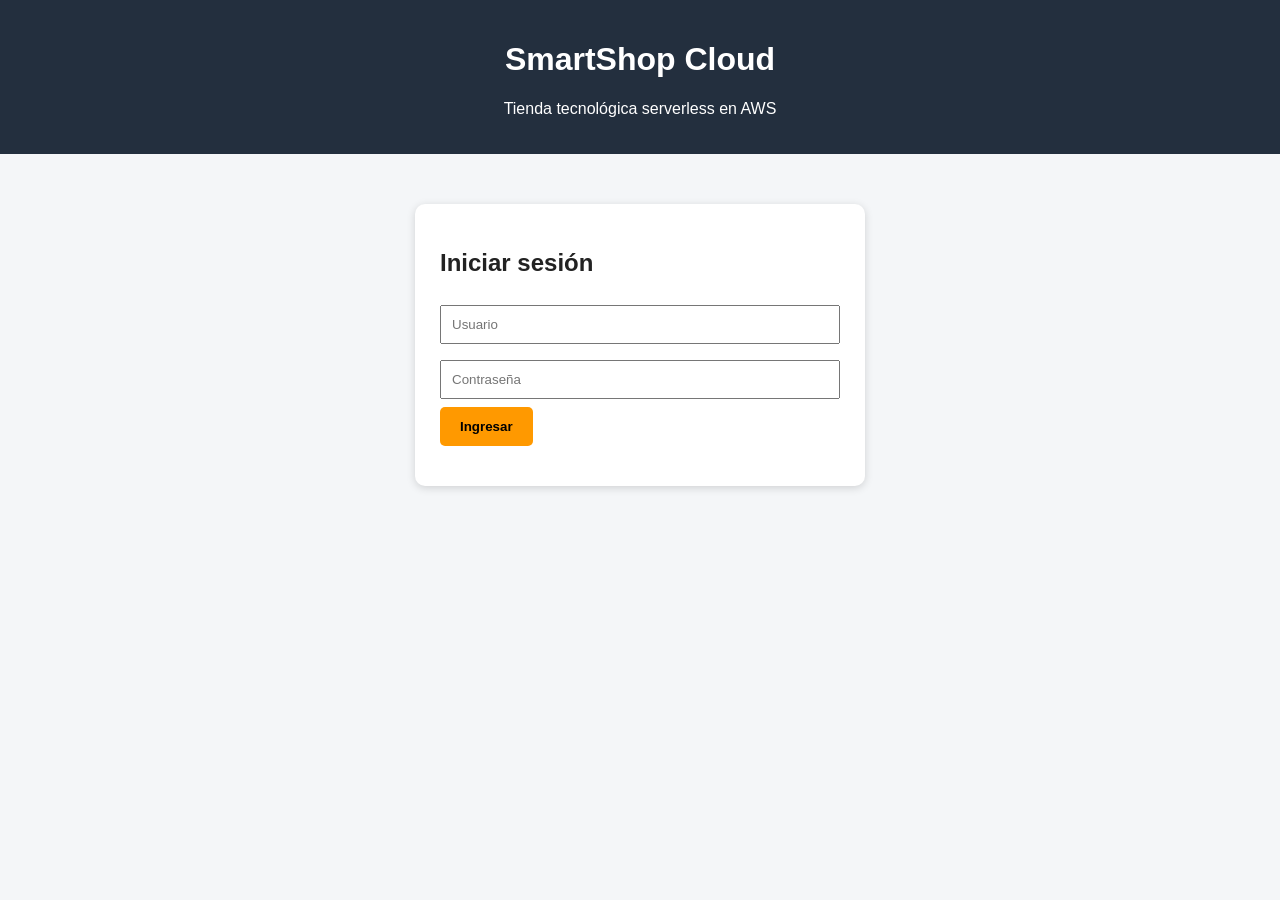
<file: funciones_lambda/index.html>
<!DOCTYPE html>
<html lang="es">
<head>
    <meta charset="UTF-8">
    <meta name="viewport" content="width=device-width, initial-scale=1.0">

    <title>SmartShop Cloud</title>

    <style>
        body {
            font-family: Arial, sans-serif;
            margin: 0;
            background: #f4f6f8;
            color: #222;
        }

        header {
            background: #232f3e;
            color: white;
            padding: 20px;
            text-align: center;
        }

        .contenedor {
            max-width: 1100px;
            margin: 30px auto;
            padding: 20px;
        }

        .login {
            max-width: 400px;
            margin: auto;
            background: white;
            padding: 25px;
            border-radius: 10px;
            box-shadow: 0 2px 8px rgba(0,0,0,0.15);
        }

        input {
            width: 100%;
            padding: 10px;
            margin: 8px 0;
            box-sizing: border-box;
        }

        button {
            background: #ff9900;
            border: none;
            padding: 12px 20px;
            cursor: pointer;
            border-radius: 5px;
            font-weight: bold;
        }

        button:hover {
            background: #e68a00;
        }

        .catalogo {
            display: grid;
            grid-template-columns: repeat(auto-fit, minmax(220px, 1fr));
            gap: 20px;
            margin-top: 25px;
        }

        .producto {
            background: white;
            padding: 20px;
            border-radius: 10px;
            box-shadow: 0 2px 6px rgba(0,0,0,0.1);
            text-align: center;
        }

        .icono {
            font-size: 60px;
        }

        .precio {
            font-size: 20px;
            font-weight: bold;
        }

        .cantidad {
            width: 70px;
        }

        .resumen {
            background: white;
            margin-top: 30px;
            padding: 20px;
            border-radius: 10px;
        }

        #tienda {
            display: none;
        }

        #mensajeLogin,
        #mensajePedido {
            margin-top: 15px;
            font-weight: bold;
        }

        .usuario {
            display: flex;
            justify-content: space-between;
            align-items: center;
        }
    </style>
</head>

<body>

<header>
    <h1>SmartShop Cloud</h1>
    <p>Tienda tecnológica serverless en AWS</p>
</header>

<div class="contenedor">

    <!-- LOGIN -->

    <section id="login" class="login">

        <h2>Iniciar sesión</h2>

        <input
            type="text"
            id="usuario"
            placeholder="Usuario"
        >

        <input
            type="password"
            id="password"
            placeholder="Contraseña"
        >

        <button onclick="iniciarSesion()">
            Ingresar
        </button>

        <div id="mensajeLogin"></div>

    </section>


    <!-- TIENDA -->

    <section id="tienda">

        <div class="usuario">

            <h2 id="bienvenida"></h2>

            <button onclick="cerrarSesion()">
                Cerrar sesión
            </button>

        </div>

        <h2>Productos</h2>

        <div id="catalogo" class="catalogo"></div>


        <!-- RESUMEN -->

        <div class="resumen">

            <h2>Resumen del pedido</h2>

            <p>
                Total:
                <strong id="total">$0</strong>
            </p>

            <button onclick="realizarPedido()">
                Realizar pedido
            </button>

            <div id="mensajePedido"></div>

        </div>

    </section>

</div>


<script>

    // REEMPLAZAR POR TU URL REAL DE API GATEWAY
    const API_URL =
        "https://1gc3kixuq5.execute-api.us-east-1.amazonaws.com";


    let usuarioActual = null;


    // PRODUCTOS ESTÁTICOS

    const productos = [

        {
            nombre: "Notebook Gamer",
            precio: 699990,
            icono: "💻"
        },

        {
            nombre: "Mouse Gamer",
            precio: 24990,
            icono: "🖱️"
        },

        {
            nombre: "Tablet",
            precio: 299990,
            icono: "📱"
        },

        {
            nombre: "Teclado Mecánico",
            precio: 49990,
            icono: "⌨️"
        },

        {
            nombre: "Monitor 24 pulgadas",
            precio: 159990,
            icono: "🖥️"
        },

        {
            nombre: "Audífonos Gamer",
            precio: 39990,
            icono: "🎧"
        }

    ];


    // MOSTRAR PRODUCTOS

    function cargarProductos() {

        const catalogo =
            document.getElementById("catalogo");

        catalogo.innerHTML = "";

        productos.forEach((producto, index) => {

            catalogo.innerHTML += `

                <div class="producto">

                    <div class="icono">
                        ${producto.icono}
                    </div>

                    <h3>
                        ${producto.nombre}
                    </h3>

                    <p class="precio">
                        ${formatearPrecio(producto.precio)}
                    </p>

                    <label>

                        <input
                            type="checkbox"
                            id="check-${index}"
                            onchange="calcularTotal()"
                        >

                        Seleccionar

                    </label>

                    <br><br>

                    Cantidad:

                    <input
                        class="cantidad"
                        type="number"
                        id="cantidad-${index}"
                        value="1"
                        min="1"
                        onchange="calcularTotal()"
                    >

                </div>
            `;

        });

    }


    // LOGIN

    async function iniciarSesion() {

        const usuario =
            document.getElementById("usuario").value;

        const password =
            document.getElementById("password").value;

        const mensaje =
            document.getElementById("mensajeLogin");

        mensaje.textContent = "Validando...";

        try {

            const respuesta = await fetch(
                API_URL + "/usuarios",
                {
                    method: "POST",

                    headers: {
                        "Content-Type": "application/json"
                    },

                    body: JSON.stringify({
                        usuario: usuario,
                        password: password
                    })
                }
            );

            const datos =
                await respuesta.json();

            if (!respuesta.ok) {

                mensaje.textContent =
                    datos.mensaje;

                return;
            }

            usuarioActual =
                datos.usuario;

            mensaje.textContent = "";

            document.getElementById("login")
                .style.display = "none";

            document.getElementById("tienda")
                .style.display = "block";

            document.getElementById("bienvenida")
                .textContent =
                "Bienvenido, " +
                usuarioActual.nombre;

        }
        catch (error) {

            console.error(error);

            mensaje.textContent =
                "Error al conectar con la API";
        }

    }


    // CALCULAR TOTAL VISUAL

    function calcularTotal() {

        let total = 0;

        productos.forEach((producto, index) => {

            const seleccionado =
                document.getElementById(
                    `check-${index}`
                ).checked;

            if (seleccionado) {

                const cantidad =
                    Number(
                        document.getElementById(
                            `cantidad-${index}`
                        ).value
                    );

                total +=
                    producto.precio * cantidad;

            }

        });

        document.getElementById("total")
            .textContent =
            formatearPrecio(total);

    }


    // CREAR PEDIDO

    async function realizarPedido() {

        const productosSeleccionados = [];

        productos.forEach((producto, index) => {

            const seleccionado =
                document.getElementById(
                    `check-${index}`
                ).checked;

            if (seleccionado) {

                const cantidad =
                    Number(
                        document.getElementById(
                            `cantidad-${index}`
                        ).value
                    );

                productosSeleccionados.push({

                    producto:
                        producto.nombre,

                    cantidad:
                        cantidad,

                    precio:
                        producto.precio

                });

            }

        });


        if (productosSeleccionados.length === 0) {

            document.getElementById(
                "mensajePedido"
            ).textContent =
                "Debe seleccionar al menos un producto";

            return;
        }


        // ID único simple para el laboratorio

        const orderId =
            "ORD-" + Date.now();


        const pedido = {

            orderId: orderId,

            usuarioId:
                usuarioActual.usuarioId,

            usuario:
                usuarioActual.nombre,

            productos:
                productosSeleccionados

        };


        try {

            const respuesta = await fetch(
                API_URL + "/pedidos",
                {
                    method: "POST",

                    headers: {
                        "Content-Type":
                            "application/json"
                    },

                    body:
                        JSON.stringify(pedido)
                }
            );


            const datos =
                await respuesta.json();


            if (!respuesta.ok) {

                document.getElementById(
                    "mensajePedido"
                ).textContent =
                    datos.mensaje;

                return;
            }


            document.getElementById(
                "mensajePedido"
            ).innerHTML = `

                Pedido realizado correctamente.<br>

                Código:
                <strong>${datos.orderId}</strong>

                <br>

                Total:
                <strong>
                    ${formatearPrecio(datos.total)}
                </strong>
            `;


        }
        catch (error) {

            console.error(error);

            document.getElementById(
                "mensajePedido"
            ).textContent =
                "Error al realizar el pedido";

        }

    }


    // FORMATO CLP

    function formatearPrecio(valor) {

        return new Intl.NumberFormat(
            "es-CL",
            {
                style: "currency",
                currency: "CLP",
                maximumFractionDigits: 0
            }
        ).format(valor);

    }


    function cerrarSesion() {

        usuarioActual = null;

        document.getElementById("tienda")
            .style.display = "none";

        document.getElementById("login")
            .style.display = "block";

        document.getElementById("usuario").value = "";

        document.getElementById("password").value = "";

        document.getElementById(
            "mensajePedido"
        ).textContent = "";

    }


    cargarProductos();

</script>

</body>
</html>
</file>
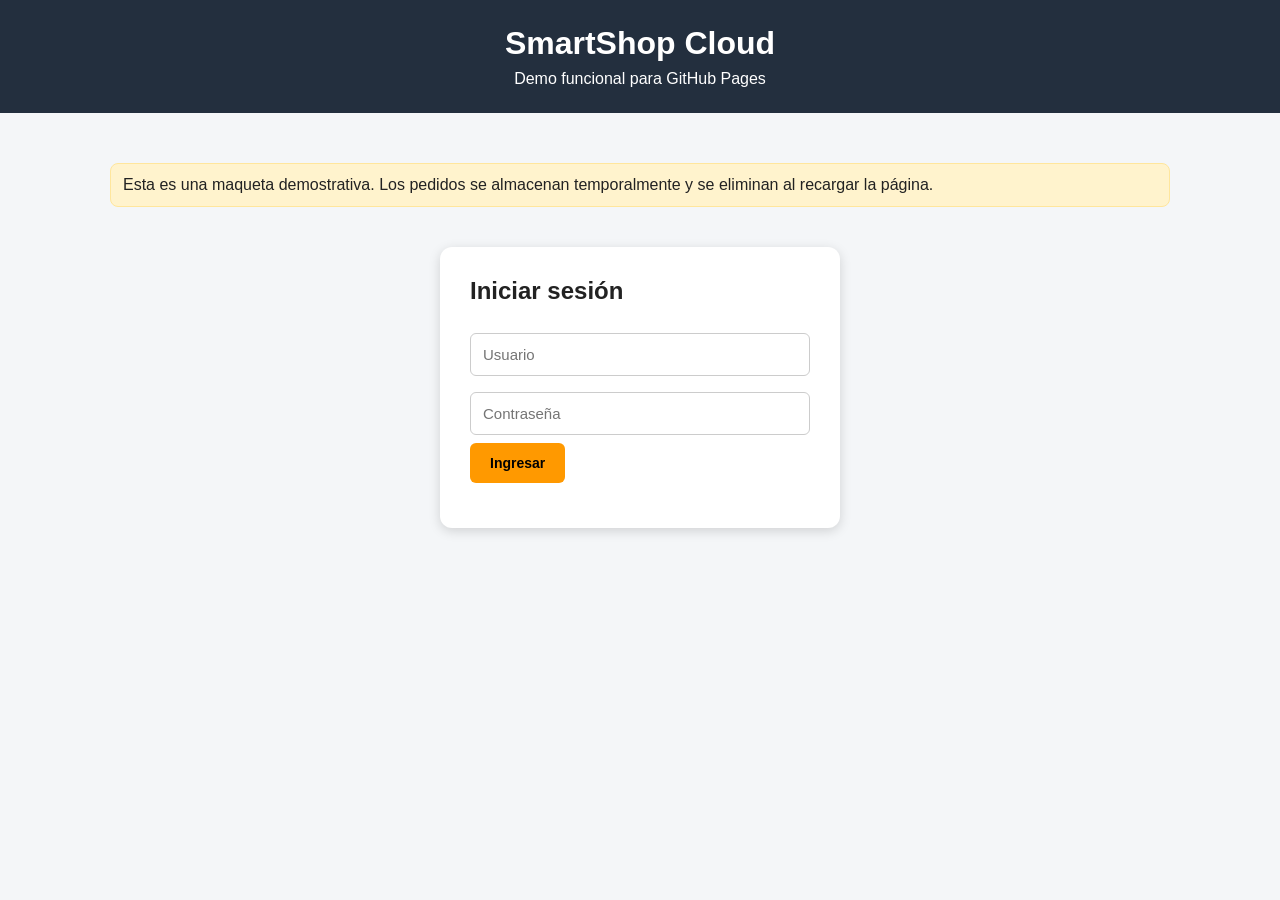
<file: Maqueta_action/index.html>
<!DOCTYPE html>
<html lang="es">

<head>
    <meta charset="UTF-8">
    <meta name="viewport" content="width=device-width, initial-scale=1.0">

    <title>SmartShop Cloud - Demo</title>

    <link rel="stylesheet" href="./styles.css?v=2">
</head>

<body>

<header>
    <h1>SmartShop Cloud</h1>
    <p>Demo funcional para GitHub Pages</p>
</header>


<main class="contenedor">

    <div class="nota">
        Esta es una maqueta demostrativa.
        Los pedidos se almacenan temporalmente y se eliminan al recargar la página.
    </div>


    <!-- LOGIN -->

    <section id="login" class="login">

        <h2>Iniciar sesión</h2>

        <input
            type="text"
            id="usuario"
            placeholder="Usuario"
        >

        <input
            type="password"
            id="password"
            placeholder="Contraseña"
        >

        <button
            type="button"
            onclick="iniciarSesion()">
            Ingresar
        </button>

        <div id="mensajeLogin"></div>

    </section>


    <!-- TIENDA -->

    <section id="tienda">

        <div class="barra-usuario">

            <h2 id="bienvenida"></h2>

            <button
                type="button"
                onclick="cerrarSesion()">
                Cerrar sesión
            </button>

        </div>


        <h2>Productos</h2>

        <div
            id="catalogo"
            class="catalogo">
        </div>


        <!-- RESUMEN -->

        <section class="resumen">

            <h2>Resumen del pedido</h2>

            <p class="total-pedido">
                Total:
                <strong id="total">$0</strong>
            </p>

            <button
                type="button"
                onclick="realizarPedido()">
                Realizar pedido
            </button>

            <div id="mensajePedido"></div>

        </section>


        <!-- MIS PEDIDOS -->

        <section class="pedidos">

            <h2>Mis pedidos</h2>

            <div class="tabla-contenedor">

                <table>

                    <thead>
                        <tr>
                            <th>Pedido</th>
                            <th>Productos</th>
                            <th>Total</th>
                        </tr>
                    </thead>

                    <tbody id="tablaPedidos">
                    </tbody>

                </table>

            </div>

            <p id="sinPedidos">
                No existen pedidos registrados.
            </p>

        </section>

    </section>

</main>


<script src="./app.js?v=2"></script>

</body>
</html>
</file>
<file: Maqueta_action/styles.css>
/* =========================================
   CONFIGURACIÓN GENERAL
========================================= */

* {
    box-sizing: border-box;
}

body {
    margin: 0;
    font-family: Arial, Helvetica, sans-serif;
    background: #f4f6f8;
    color: #222;
}


/* =========================================
   HEADER
========================================= */

header {
    background: #232f3e;
    color: white;
    padding: 25px 20px;
    text-align: center;
}

header h1 {
    margin: 0;
    font-size: 32px;
}

header p {
    margin: 8px 0 0;
}


/* =========================================
   CONTENEDOR
========================================= */

.contenedor {
    max-width: 1100px;
    margin: 30px auto;
    padding: 20px;
}


/* =========================================
   NOTA DEMO
========================================= */

.nota {
    background: #fff3cd;
    border: 1px solid #ffe69c;
    padding: 12px;
    border-radius: 8px;
    margin-bottom: 25px;
}


/* =========================================
   LOGIN
========================================= */

.login {
    max-width: 400px;
    margin: 40px auto;
    background: white;
    padding: 30px;
    border-radius: 12px;

    box-shadow:
        0 3px 12px rgba(0, 0, 0, 0.15);
}

.login h2 {
    margin-top: 0;
}

.login input {
    width: 100%;
    padding: 12px;
    margin: 8px 0;
    border: 1px solid #ccc;
    border-radius: 6px;
    font-size: 15px;
}


/* =========================================
   BOTONES
========================================= */

button {
    background: #ff9900;
    border: none;
    padding: 12px 20px;

    cursor: pointer;

    border-radius: 6px;

    font-size: 14px;
    font-weight: bold;

    transition: 0.2s;
}

button:hover {
    background: #e68a00;
}


/* =========================================
   TIENDA
========================================= */

#tienda {
    display: none;
}

.barra-usuario {
    display: flex;
    justify-content: space-between;
    align-items: center;

    gap: 20px;

    margin-bottom: 30px;
}


/* =========================================
   CATÁLOGO
========================================= */

.catalogo {
    display: grid;

    grid-template-columns:
        repeat(
            auto-fit,
            minmax(220px, 1fr)
        );

    gap: 20px;

    margin-top: 20px;
}


/* =========================================
   PRODUCTOS
========================================= */

.producto {
    background: white;

    padding: 25px 20px;

    border-radius: 12px;

    text-align: center;

    box-shadow:
        0 2px 8px rgba(0, 0, 0, 0.1);

    transition: 0.2s;
}

.producto:hover {
    transform: translateY(-3px);

    box-shadow:
        0 5px 15px rgba(0, 0, 0, 0.15);
}

.producto h3 {
    min-height: 45px;
}

.icono {
    font-size: 60px;
    margin-bottom: 10px;
}

.precio {
    font-size: 20px;
    font-weight: bold;
}


/* =========================================
   SELECTOR DE CANTIDAD
========================================= */

.selector-cantidad {
    display: flex;

    justify-content: center;
    align-items: center;

    gap: 18px;

    margin-top: 20px;
}

.boton-cantidad {
    width: 42px;
    height: 42px;

    padding: 0;

    border-radius: 50%;

    font-size: 22px;

    display: flex;
    align-items: center;
    justify-content: center;
}

.numero-cantidad {
    min-width: 35px;

    font-size: 22px;
    font-weight: bold;

    text-align: center;
}


/* =========================================
   RESUMEN
========================================= */

.resumen {
    background: white;

    margin-top: 30px;

    padding: 25px;

    border-radius: 12px;

    box-shadow:
        0 2px 8px rgba(0, 0, 0, 0.08);
}

.total-pedido {
    font-size: 22px;
}


/* =========================================
   MENSAJES
========================================= */

#mensajeLogin,
#mensajePedido {
    margin-top: 15px;
    font-weight: bold;
}

.pedido-exitoso {
    margin-top: 15px;

    padding: 15px;

    background: #d1e7dd;

    border-radius: 8px;

    color: #0f5132;
}


/* =========================================
   MIS PEDIDOS
========================================= */

.pedidos {
    background: white;

    margin-top: 30px;

    padding: 25px;

    border-radius: 12px;

    box-shadow:
        0 2px 8px rgba(0, 0, 0, 0.08);
}

.tabla-contenedor {
    overflow-x: auto;
}

table {
    width: 100%;

    border-collapse: collapse;

    margin-top: 15px;
}

th,
td {
    padding: 14px;

    text-align: left;

    border-bottom:
        1px solid #ddd;
}

th {
    background: #f1f1f1;
}

tbody tr:hover {
    background: #fafafa;
}

#sinPedidos {
    color: #666;
}


/* =========================================
   RESPONSIVE
========================================= */

@media (max-width: 650px) {

    .contenedor {
        margin-top: 10px;
        padding: 15px;
    }

    .barra-usuario {
        flex-direction: column;
        align-items: flex-start;
    }

    .catalogo {
        grid-template-columns: 1fr;
    }

    header h1 {
        font-size: 26px;
    }

}
</file>
